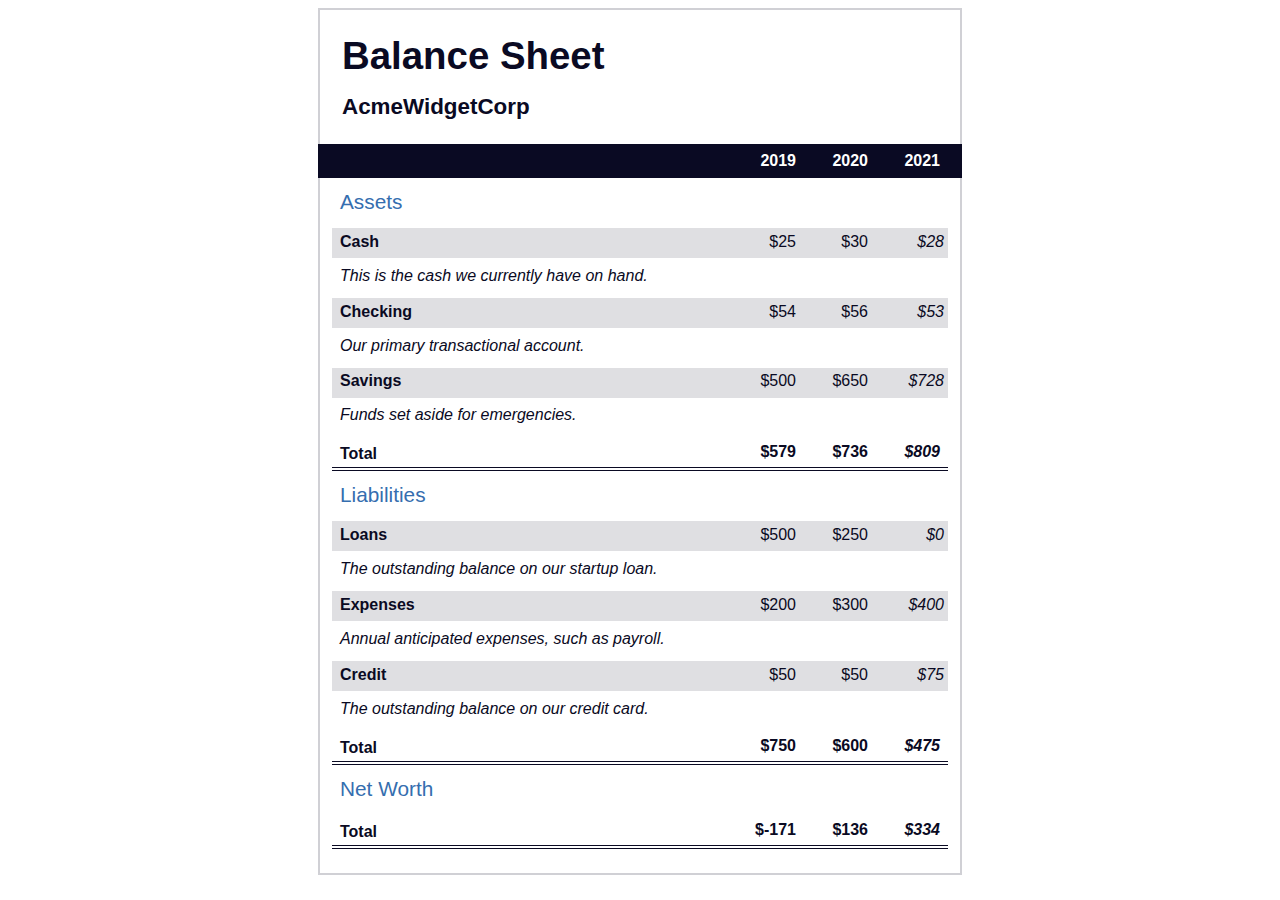
<file: Balance sheet/index.html>
<!DOCTYPE html>
<html lang="en">
  <head>
    <meta charset="UTF-8">
    <meta name="viewport" content="width=device-width, initial-scale=1.0">
    <title>Balance Sheet</title>
    <link rel="stylesheet" href="./style.css">
  </head>
  <body>
    <main>
      <section>
        <h1>
          <span class="flex">
            <span>AcmeWidgetCorp</span>
            <span>Balance Sheet</span>
          </span>
        </h1>
        <div id="years" aria-hidden="true">
          <span class="year">2019</span>
          <span class="year">2020</span>
          <span class="year">2021</span>
        </div>
        <div class="table-wrap">
          <table>
            <caption>Assets</caption>
            <thead>
              <tr>
                <td></td>
                <th><span class="sr-only year">2019</span></th>
                <th><span class="sr-only year">2020</span></th>
                <th class="current"><span class="sr-only year">2021</span></th>
              </tr>
            </thead>
            <tbody>
              <tr class="data">
                <th>Cash <span class="description">This is the cash we currently have on hand.</span></th>
                <td>$25</td>
                <td>$30</td>
                <td class="current">$28</td>
              </tr>
              <tr class="data">
                <th>Checking <span class="description">Our primary transactional account.</span></th>
                <td>$54</td>
                <td>$56</td>
                <td class="current">$53</td>
              </tr>
              <tr class="data">
                <th>Savings <span class="description">Funds set aside for emergencies.</span></th>
                <td>$500</td>
                <td>$650</td>
                <td class="current">$728</td>
              </tr>
              <tr class="total">
                <th>Total <span class="sr-only">Assets</span></th>
                <td>$579</td>
                <td>$736</td>
                <td class="current">$809</td>
              </tr>
            </tbody>
          </table>
          <table>
            <caption>Liabilities</caption>
            <thead>
              <tr>
              <td></td>
              <th><span class="sr-only">2019</span></th>
              <th><span class="sr-only">2020</span></th>
              <th><span class="sr-only">2021</span></th>
              </tr>
            </thead>
            <tbody>
              <tr class="data">
                <th>Loans <span class="description">The outstanding balance on our startup loan.</span></th>
                <td>$500</td>
                <td>$250</td>
                <td class="current">$0</td>
              </tr>
              <tr class="data">
                <th>Expenses <span class="description">Annual anticipated expenses, such as payroll.</span></th>
                <td>$200</td>
                <td>$300</td>
                <td class="current">$400</td>
              </tr>
              <tr class="data">
                <th>Credit <span class="description">The outstanding balance on our credit card.</span></th>
                <td>$50</td>
                <td>$50</td>
                <td class="current">$75</td>
              </tr>
              <tr class="total">
                <th>Total <span class="sr-only">Liabilities</span></th>
                <td>$750</td>
                <td>$600</td>
                <td class="current">$475</td>
              </tr>
            </tbody>
          </table>
          <table>
            <caption>Net Worth</caption>
            <thead>
              <tr>
              <td></td>
              <th><span class="sr-only">2019</span></th>
              <th><span class="sr-only">2020</span></th>
              <th><span class="sr-only">2021</span></th>
              </tr>
            </thead>
            <tbody>
              <tr class="total">
                <th>Total <span class="sr-only">Net Worth</span></th>
                <td>$-171</td>
                <td>$136</td>
                <td class="current">$334</td>
              </tr>
            </tbody>
          </table>
        </div>
      </section>
    </main>
  </body>
</html>
</file>
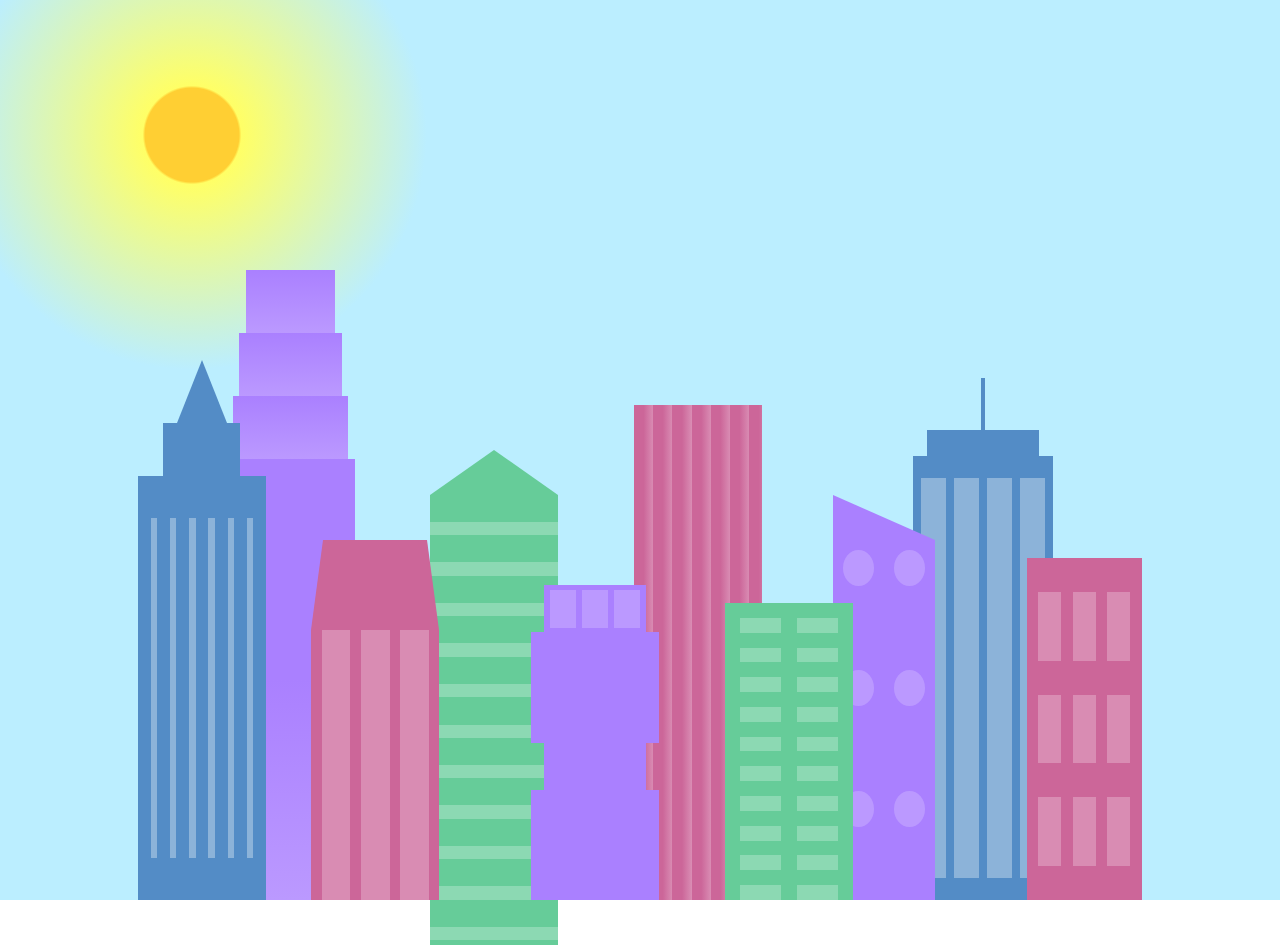
<file: city-skyline/index.html>
<!DOCTYPE html>
<html lang="en">
  <head>
    <meta charset="UTF-8">
    <title>City Skyline</title>
    <link href="styles.css" rel="stylesheet" />
  </head>

  <body>
    <div class="background-buildings sky">
      <div></div>
      <div></div>
      <div class="bb1 building-wrap">
        <div class="bb1a bb1-window"></div>
        <div class="bb1b bb1-window"></div>
        <div class="bb1c bb1-window"></div>
        <div class="bb1d"></div>
      </div>
      <div class="bb2">
        <div class="bb2a"></div>
        <div class="bb2b"></div>
      </div>
      <div class="bb3"></div>
      <div></div>
      <div class="bb4 building-wrap">
        <div class="bb4a"></div>
        <div class="bb4b"></div>
        <div class="bb4c window-wrap">
          <div class="bb4-window"></div>
          <div class="bb4-window"></div>
          <div class="bb4-window"></div>
          <div class="bb4-window"></div>
        </div>
      </div>
      <div></div>
      <div></div>
    </div>

    <div class="foreground-buildings">
      <div></div>
      <div></div>
      <div class="fb1 building-wrap">
        <div class="fb1a"></div>
        <div class="fb1b"></div>
        <div class="fb1c"></div>
      </div>
      <div class="fb2">
        <div class="fb2a"></div>
        <div class="fb2b window-wrap">
          <div class="fb2-window"></div>
          <div class="fb2-window"></div>
          <div class="fb2-window"></div>
        </div>
      </div>
      <div></div>
      <div class="fb3 building-wrap">
        <div class="fb3a window-wrap">
          <div class="fb3-window"></div>
          <div class="fb3-window"></div>
          <div class="fb3-window"></div>
        </div>
        <div class="fb3b"></div>
        <div class="fb3a"></div>
        <div class="fb3b"></div>
      </div>
      <div class="fb4">
        <div class="fb4a"></div>
        <div class="fb4b">
          <div class="fb4-window"></div>
          <div class="fb4-window"></div>
          <div class="fb4-window"></div>
          <div class="fb4-window"></div>
          <div class="fb4-window"></div>
          <div class="fb4-window"></div>
        </div>
      </div>
      <div class="fb5"></div>
      <div class="fb6"></div>
      <div></div>
      <div></div>
    </div>
  </body>
</html>
</file>
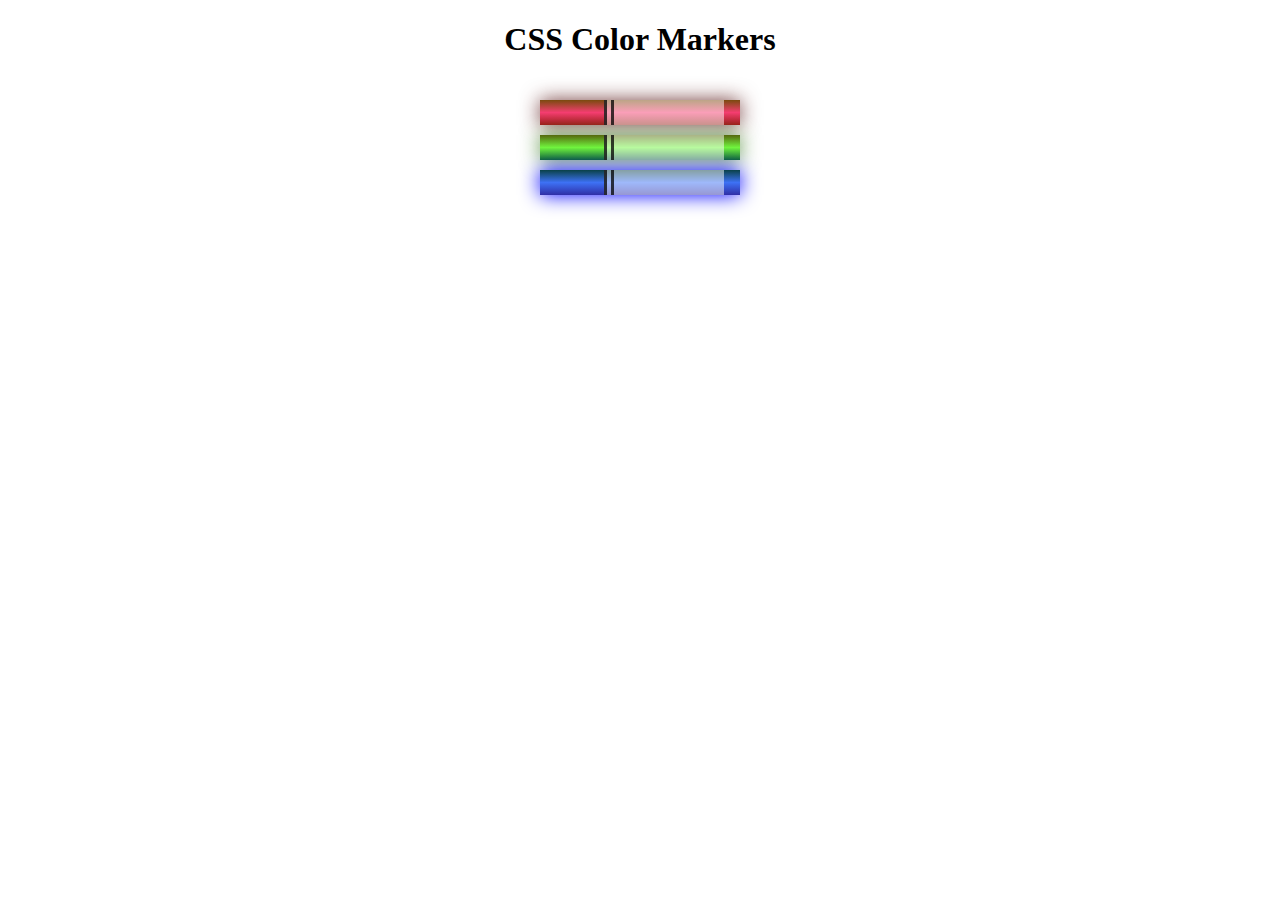
<file: CSS Color Markers/index.html>
<!DOCTYPE html>
<html lang="en">
  <head>
    <meta charset="utf-8">
    <meta name="viewport" content="width=device-width, initial-scale=1.0">
    <title>Colored Markers</title>
    <link rel="stylesheet" href="style.css">
  </head>
  <body>
    <h1>CSS Color Markers</h1>
    <div class="container">
      <div class="marker red">
        <div class="cap"></div>
        <div class="sleeve"></div>
      </div>
      <div class="marker green">
        <div class="cap"></div>
        <div class="sleeve"></div>
      </div>
      <div class="marker blue">
        <div class="cap"></div>
        <div class="sleeve"></div>
      </div>
    </div>
  </body>
</html>
</file>
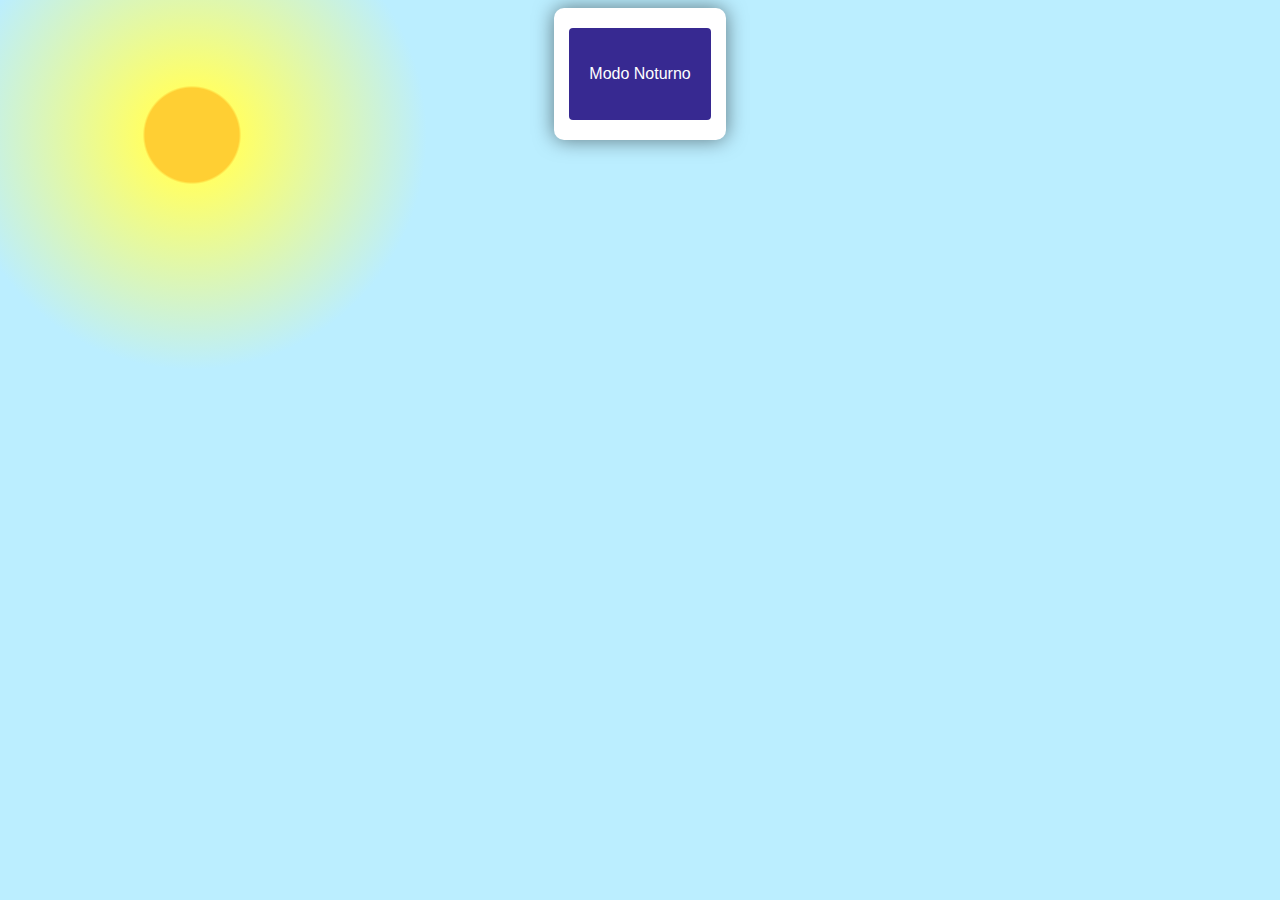
<file: dia-noite/index.html>
<!DOCTYPE html>
<html lang="pt-br">
<head>
    <meta charset="UTF-8">
    <meta http-equiv="X-UA-Compatible" content="IE=edge">
    <meta name="viewport" content="width=device-width, initial-scale=1.0">
    <link rel="stylesheet" href="style.css">
    <style id="ceu">
        body {
            background: radial-gradient(
                closest-corner circle at 15% 15%,
                #ffcf33,
                #ffcf33 20%,
                #ffff66 21%,
                #bbeeff 100%
            );

            background-repeat: no-repeat;
            background-position: center center;
            background-size: cover;
            background-attachment: fixed;

            display: flex;
            flex-direction: column;
            flex-wrap: nowrap;
            justify-content: center;
            align-items: center;
        }
    </style>
    <title>Dia e Noite</title>
</head>
<body>
    <main>
        <button id="botao"><p id="modo">Modo Noturno</p></button>
    </main>
    <script src="script.js"></script>
</body>
</html>
</file>
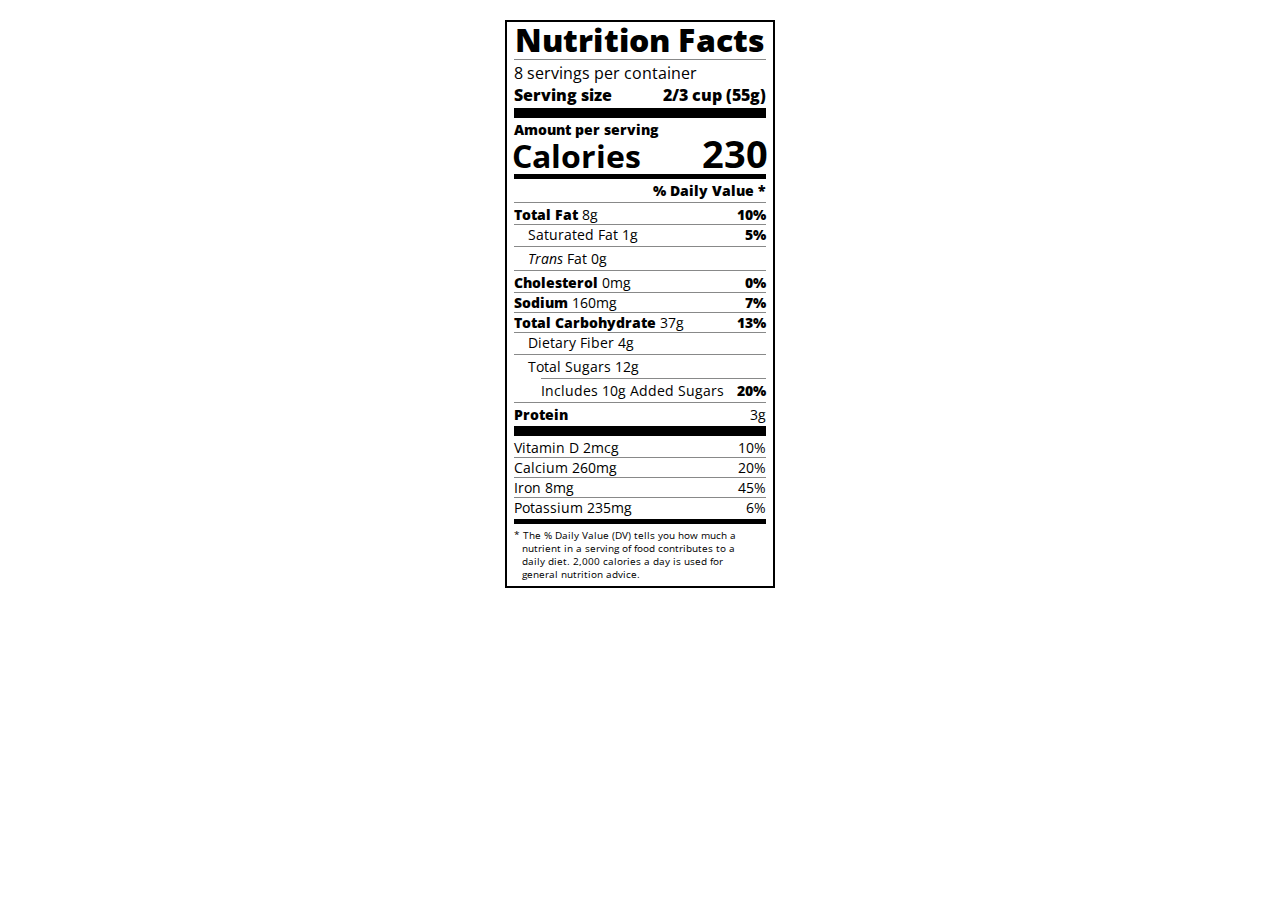
<file: Nutrition Label/index.html>
<!DOCTYPE html>
<html lang="en">

<head>
  <meta charset="UTF-8">
  <title>Nutrition Label</title>
  <link href="https://fonts.googleapis.com/css?family=Open+Sans:400,700,800" rel="stylesheet">
  <link href="./style.css" rel="stylesheet">
</head>

<body>
  <div class="label">
    <header>
      <h1 class="bold">Nutrition Facts</h1>
      <div class="divider"></div>
      <p>8 servings per container</p>
      <p class="bold">Serving size <span>2/3 cup (55g)</span></p>
    </header>
    <div class="divider large"></div>
    <div class="calories-info">
      <div class="left-container">
        <h2 class="bold small-text">Amount per serving</h2>
        <p>Calories</p>
      </div>
      <span class="right">230</span>
    </div>
    <div class="divider medium"></div>
    <div class="daily-value small-text">
      <p class="bold right no-divider">% Daily Value *</p>
      <div class="divider"></div>
      <p><span><span class="bold">Total Fat</span> 8g</span> <span class="bold right">10%</span></p>
      <p class="indent no-divider">Saturated Fat 1g <span class="bold right">5%</span></p>
      <div class="divider"></div>
      <p class="indent no-divider"><span><i>Trans</i> Fat 0g</span></p>
      <div class="divider"></div>
      <p><span><span class="bold">Cholesterol</span> 0mg</span> <span class="right bold">0%</span></p>
      <p><span><span class="bold">Sodium</span> 160mg</span> <span class="right bold">7%</span></p>
      <p><span><span class="bold">Total Carbohydrate</span> 37g</span> <span class="right bold">13%</span></p>
      <p class="indent no-divider">Dietary Fiber 4g</p>
      <div class="divider"></div>
      <p class="indent no-divider">Total Sugars 12g</p>
      <div class="divider double-indent"></div>
      <p class="double-indent no-divider">Includes 10g Added Sugars <span class="right bold">20%</span>
      <div class="divider"></div>
      <p class="no-divider"><span class="bold">Protein</span> 3g</p>
      <div class="divider large"></div>
      <p>Vitamin D 2mcg <span>10%</span></p>
      <p>Calcium 260mg <span>20%</span></p>
      <p>Iron 8mg <span>45%</span></p>
      <p class="no-divider">Potassium 235mg <span>6%</span></p>
    </div>
    <div class="divider medium"></div>
    <p class="note">* The % Daily Value (DV) tells you how much a nutrient in a serving of food contributes to a daily
      diet. 2,000 calories a day is used for general nutrition advice.</p>
  </div>
</body>
</html>
</file>
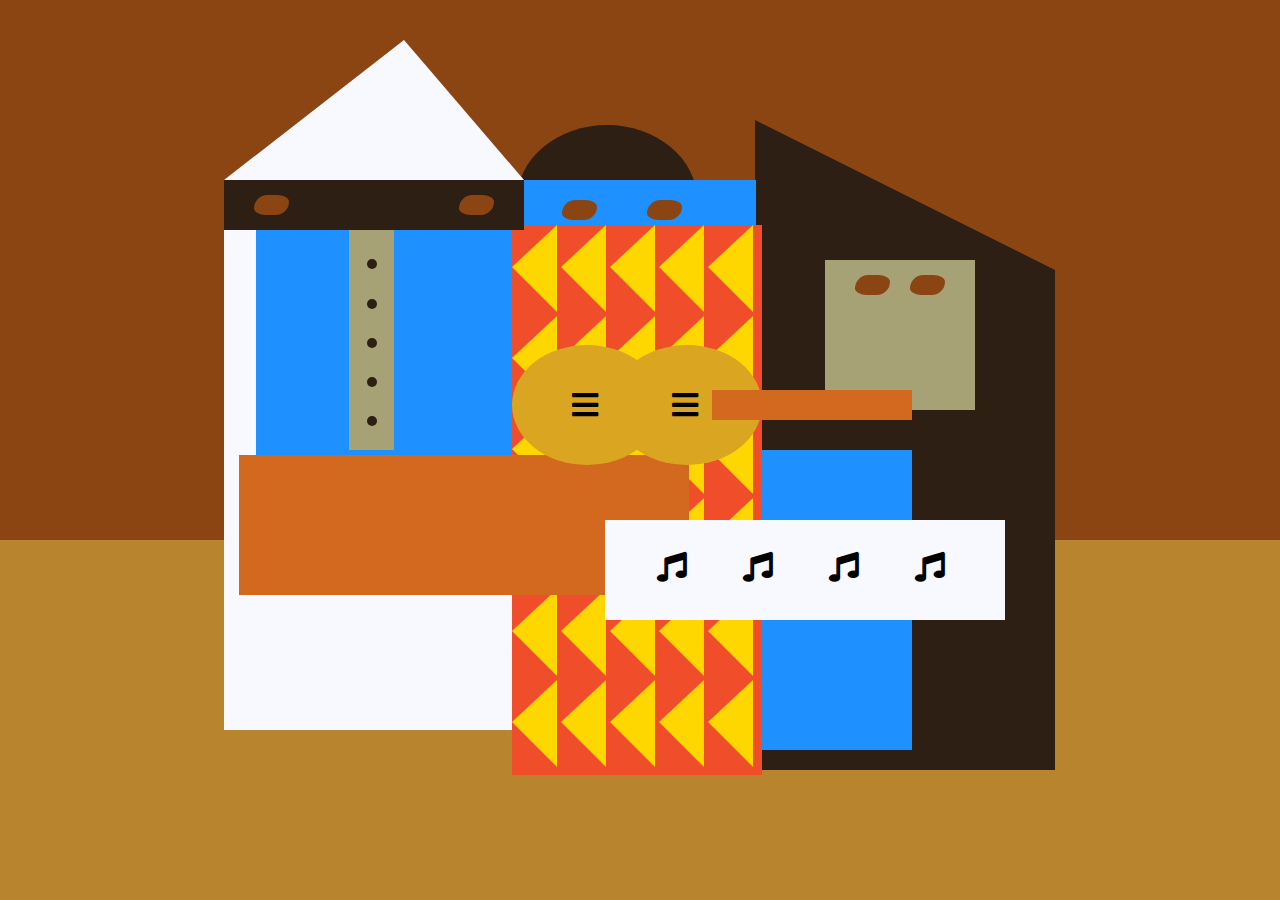
<file: Picasso painting/index.html>
<!DOCTYPE html>
<html lang="en">
  <head>
    <meta charset="utf-8">
    <title>Picasso Painting</title>
    <link rel="stylesheet" href="./style.css" />
    <link rel="stylesheet" href="https://use.fontawesome.com/releases/v5.8.2/css/all.css">
  </head>
  <body>
    <div id="back-wall"></div>
    <div class="characters">
      <div id="offwhite-character">
        <div id="white-hat"></div>
        <div id="black-mask">
          <div class="eyes left"></div>
          <div class="eyes right"></div>
        </div>
        <div id="gray-instrument">
          <div class="black-dot"></div>
          <div class="black-dot"></div>
          <div class="black-dot"></div>
          <div class="black-dot"></div>
          <div class="black-dot"></div>
        </div>
        <div id="tan-table"></div>
      </div>
      <div id="black-character">
        <div id="black-hat"></div>
        <div id="gray-mask">
          <div class="eyes left"></div>
          <div class="eyes right"></div>
        </div>
        <div id="white-paper">
          <i class="fas fa-music"></i>
          <i class="fas fa-music"></i>
          <i class="fas fa-music"></i>
          <i class="fas fa-music"></i>
        </div>
      </div>
      <div class="blue" id="blue-left"></div>
      <div class="blue" id="blue-right"></div>
      <div id="orange-character">
        <div id="black-round-hat"></div>
        <div id="eyes-div">
          <div class="eyes left"></div>
          <div class="eyes right"></div>
        </div>
        <div id="triangles">
          <div class="triangle"></div>
          <div class="triangle"></div>
          <div class="triangle"></div>
          <div class="triangle"></div>
          <div class="triangle"></div>
          <div class="triangle"></div>
          <div class="triangle"></div>
          <div class="triangle"></div>
          <div class="triangle"></div>
          <div class="triangle"></div>
          <div class="triangle"></div>
          <div class="triangle"></div>
          <div class="triangle"></div>
          <div class="triangle"></div>
          <div class="triangle"></div>
          <div class="triangle"></div>
          <div class="triangle"></div>
          <div class="triangle"></div>
          <div class="triangle"></div>
          <div class="triangle"></div>
          <div class="triangle"></div>
          <div class="triangle"></div>
          <div class="triangle"></div>
          <div class="triangle"></div>
          <div class="triangle"></div>
          <div class="triangle"></div>
          <div class="triangle"></div>
          <div class="triangle"></div>
          <div class="triangle"></div>
          <div class="triangle"></div>
        </div>
        <div id="guitar">
          <div class="guitar" id="guitar-left">
            <i class="fas fa-bars"></i>
          </div>
          <div class="guitar" id="guitar-right">
            <i class="fas fa-bars"></i>
          </div>
          <div id="guitar-neck"></div>
        </div>
      </div>
    </div>
  </body>
</html>
</file>
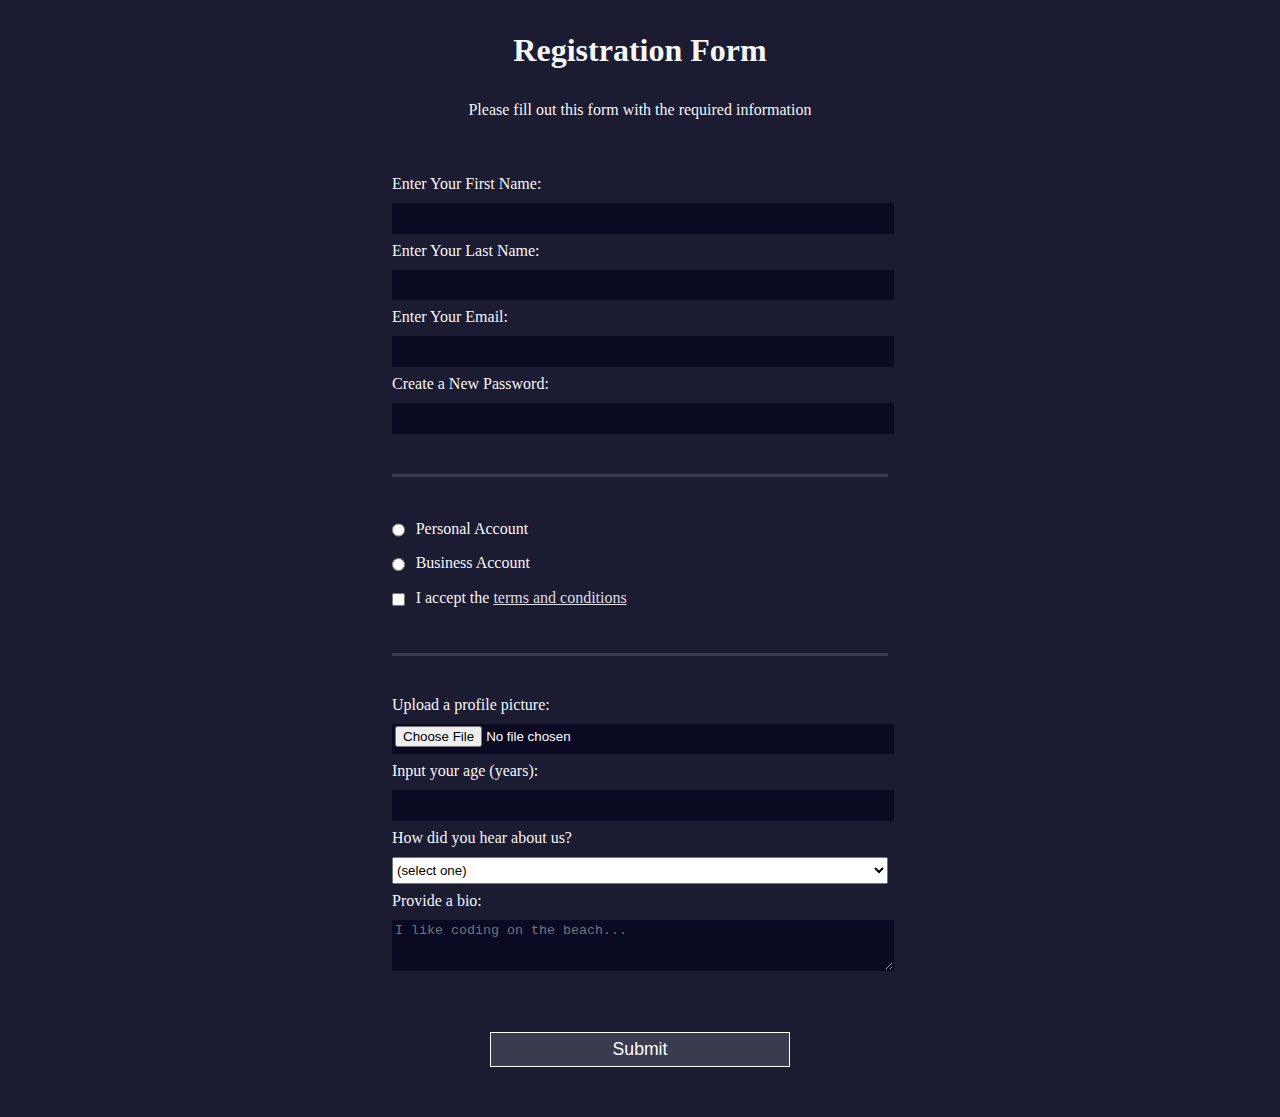
<file: Registration Form/index.html>
<!DOCTYPE html>
<html lang="en">
  <head>
    <meta charset="UTF-8">
    <title>Registration Form</title>
    <link rel="stylesheet" href="style.css" />
  </head>
  <body>
    <h1>Registration Form</h1>
    <p>Please fill out this form with the required information</p>
    <form method="post" action='https://register-demo.freecodecamp.org'>
      <fieldset>
        <label for="first-name">Enter Your First Name: <input id="first-name" name="first-name" type="text" required /></label>
        <label for="last-name">Enter Your Last Name: <input id="last-name" name="last-name" type="text" required /></label>
        <label for="email">Enter Your Email: <input id="email" name="email" type="email" required /></label>
        <label for="new-password">Create a New Password: <input id="new-password" name="new-password" type="password" pattern="[a-z0-5]{8,}" required /></label>
      </fieldset>
      <fieldset>
        <label for="personal-account"><input id="personal-account" type="radio" name="account-type" class="inline" /> Personal Account</label>
        <label for="business-account"><input id="business-account" type="radio" name="account-type" class="inline" /> Business Account</label>
        <label for="terms-and-conditions">
          <input id="terms-and-conditions" type="checkbox" required name="terms-and-conditions" class="inline" /> I accept the <a href="https://www.freecodecamp.org/news/terms-of-service/">terms and conditions</a>
        </label>
      </fieldset>
      <fieldset>
        <label for="profile-picture">Upload a profile picture: <input id="profile-picture" type="file" name="file" /></label>
        <label for="age">Input your age (years): <input id="age" type="number" name="age" min="13" max="120" /></label>
        <label for="referrer">How did you hear about us?
          <select id="referrer" name="referrer">
            <option value="">(select one)</option>
            <option value="1">freeCodeCamp News</option>
            <option value="2">freeCodeCamp YouTube Channel</option>
            <option value="3">freeCodeCamp Forum</option>
            <option value="4">Other</option>
          </select>
        </label>
        <label for="bio">Provide a bio:
          <textarea id="bio" name="bio" rows="3" cols="30" placeholder="I like coding on the beach..."></textarea>
        </label>
      </fieldset>
      <input type="submit" value="Submit" />
    </form>
  </body>
</html>
</file>
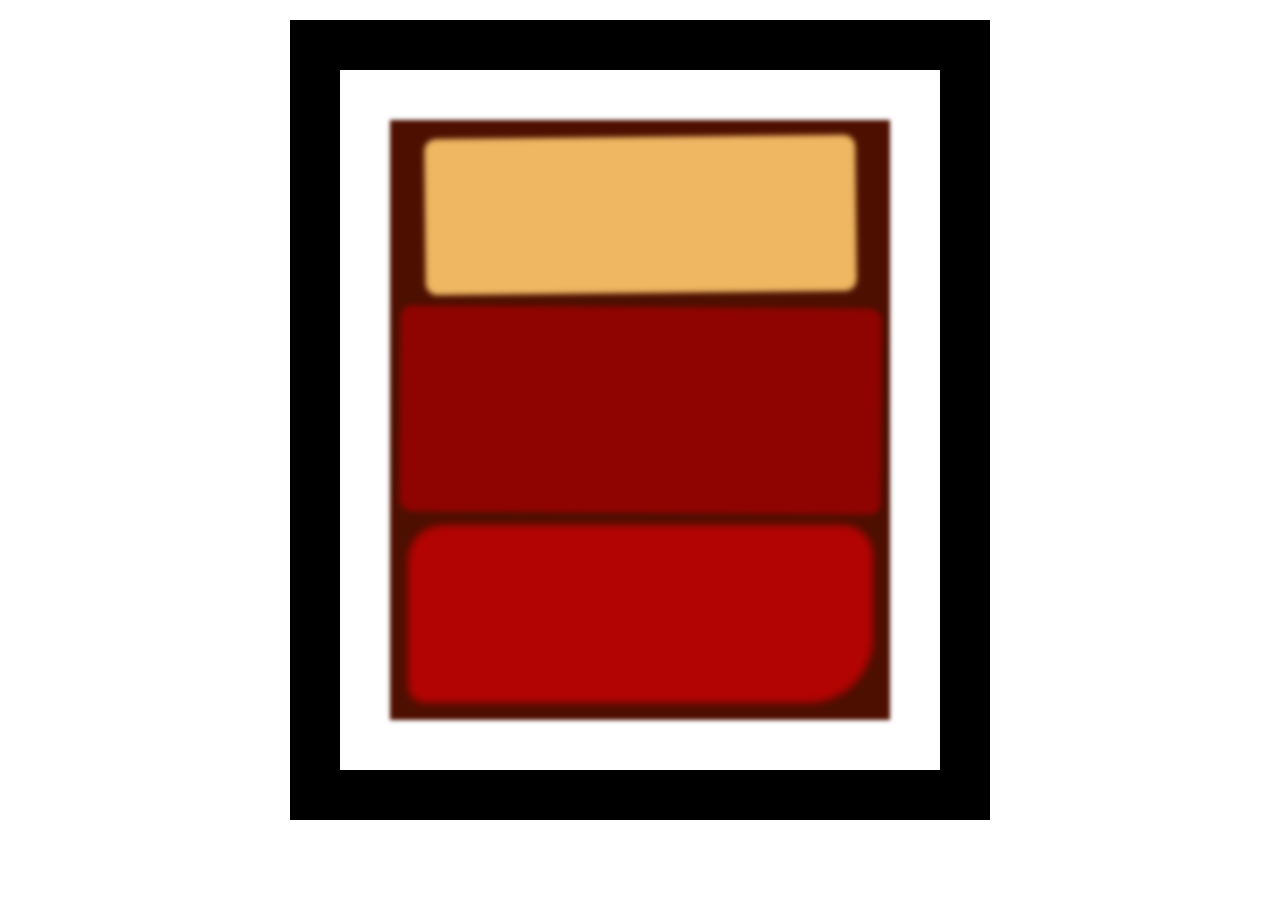
<file: Rothko painting/index.html>
<!DOCTYPE html>
<html lang="en">
  <head>
    <meta charset="UTF-8">
    <title>Rothko Painting</title>
    <link href="./style.css" rel="stylesheet">
  </head>
  <body>
    <div class="frame">
      <div class="canvas">
        <div class="one"></div>
        <div class="two"></div>
        <div class="three"></div>
      </div>
    </div>
  </body>
</html>
</file>
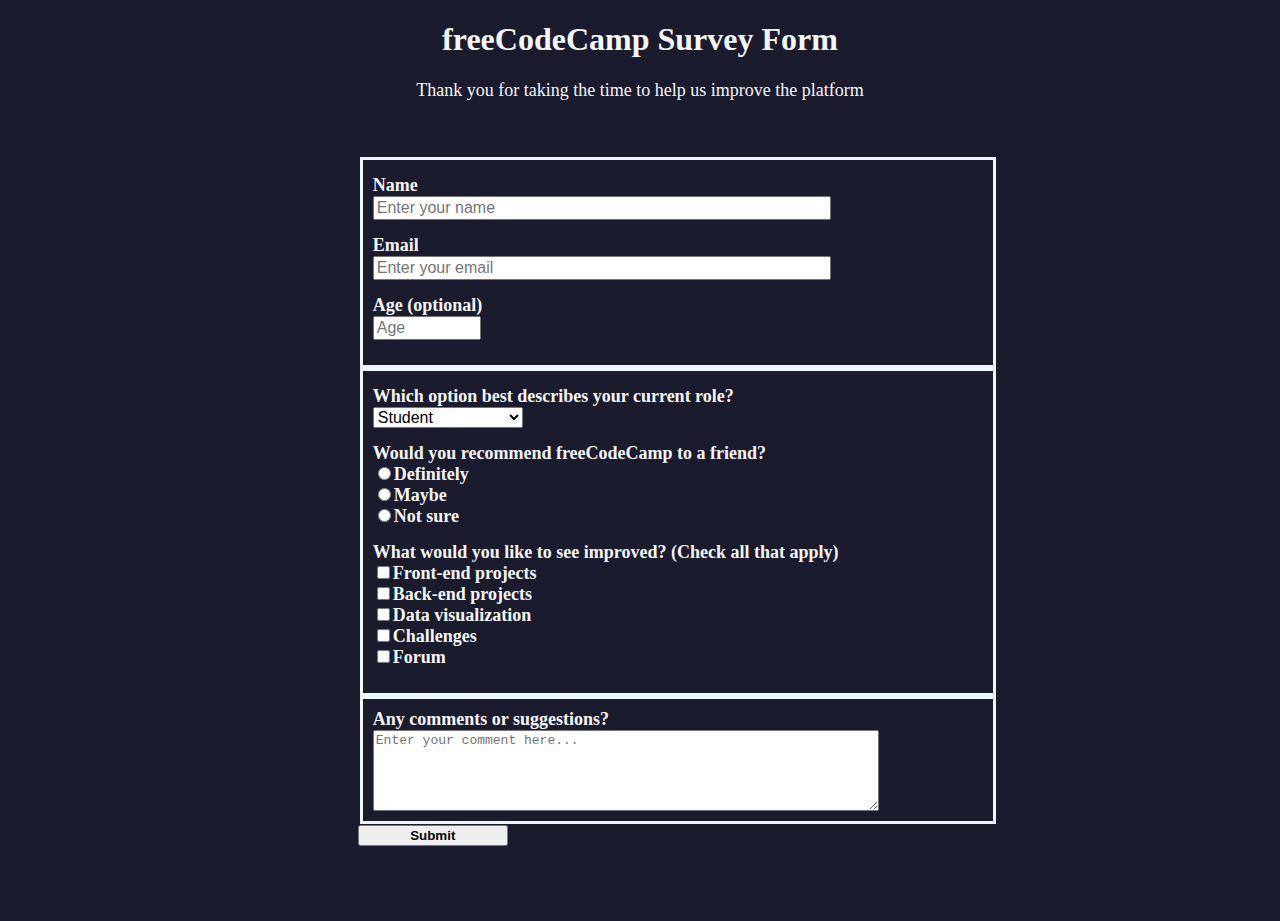
<file: Survey Form/index.html>
<!DOCTYPE html>
<html lang="en">
<head>
    <meta charset="UTF-8">
    <meta name="viewport" content="width=device-width, initial-scale=1.0">
    <title>Survey Form</title>
    <link rel="stylesheet" href="styles.css">
</head>
<body>
    <h1 id="title">freeCodeCamp Survey Form</h1>
    <p id="description">Thank you for taking the time to help us improve the platform</p>
    <form id="survey-form" action="https://survey-form.freecodecamp.rocks/">
        <fieldset>
            <div>
                <label id="name-label" for="name">Name
                    <input id="name" type="text" required placeholder="Enter your name">
                </label>
            </div>
            <div>
                <label id="email-label" for="email">Email
                    <input id="email" type="email" required placeholder="Enter your email">
                </label>
            </div>
            <div>
                <label id="number-label" for="number">Age (optional)
                    <input id="number" type="number" min="13" max="120" placeholder="Age">
                </label>
            </div>
        </fieldset>
        <fieldset >
            <div>
                <label for="dropdown">Which option best describes your current role?
                    <select name="dropdown" id="dropdown">
                        <option value="student">Student</option>
                        <option value="full-time-job">Full time job</option>
                        <option value="full-time-learner">Full time learner</option>
                        <option value="not-say">Prefer not to say</option>
                        <option value="other">Other</option>
                    </select>
                </label>
            </div>
            <div>
                <label for="">Would you recommend freeCodeCamp to a friend?
                    <label for="definitely"><input type="radio" name="recommend" value="definitely">Definitely</label>
                    <label for="maybe"><input type="radio" name="recommend" value="maybe">Maybe</label>
                    <label for="not-sure"><input type="radio" name="recommend" value="not-sure">Not sure</label>
                </label>
            </div>
         <div>
            <label >What would you like to see improved? (Check all that apply)
                <label for="front-end"><input type="checkbox" value="front-end projects" id="front-end">Front-end projects</label>
                <label for="back-end"><input type="checkbox" value="back-end projects" id="front-end">Back-end projects</label>
                <label for="data-visualization"><input type="checkbox" value="data-visualization" id="front-end">Data visualization</label>
                <label for="challenges"><input type="checkbox" value="challenges" id="challenges">Challenges</label>
                <label for="forum"><input type="checkbox" value="forum" id="forum">Forum</label>
            </label>
         </div>
        </fieldset>
        <fieldset >
            <label for="suggestions">Any comments or suggestions?
                <textarea name="suggestions" id="suggestions" cols="30" rows="5" placeholder="Enter your comment here..."></textarea>
            </label>
        </fieldset>
        <button id="submit" type="submit">Submit</button>
    </form>
</body>
</html>
</file>
<file: Balance sheet/style.css>
span[class~="sr-only"] {
  border: 0 !important;
  clip: rect(1px, 1px, 1px, 1px) !important;
  clip-path: inset(50%) !important;
  -webkit-clip-path: inset(50%) !important;
  height: 1px !important;
  width: 1px !important;
  position: absolute !important;
  overflow: hidden !important;
  white-space: nowrap !important;
  padding: 0 !important;
  margin: -1px !important;
}

html {
  box-sizing: border-box;
}

body {
  font-family: sans-serif;
  color: #0a0a23;
}

h1 {
  max-width: 37.25rem;
  margin: 0 auto;
  padding: 1.5rem 1.25rem;
}

h1 .flex {
  display: flex;
  flex-direction: column-reverse;
  gap: 1rem;
}

h1 .flex span:first-of-type {
  font-size: 0.7em;
}

h1 .flex span:last-of-type {
  font-size: 1.2em;
}

section {
  max-width: 40rem;
  margin: 0 auto;
  border: 2px solid #d0d0d5;
}

#years {
  display: flex;
  justify-content: flex-end;
  position: sticky;
  top: 0;
  background: #0a0a23;
  color: #fff;
  z-index: 999;
  padding: 0.5rem calc(1.25rem + 2px) 0.5rem 0;
  margin: 0 -2px;
}

#years span[class] {
  font-weight: bold;
  width: 4.5rem;
  text-align: right;
}

.table-wrap {
  padding: 0 0.75rem 1.5rem 0.75rem;
}

table {
  border-collapse: collapse;
  border: 0;
  width: 100%;
  position: relative;
  margin-top: 3rem;
}

table caption {
  color: #356eaf;
  font-size: 1.3em;
  font-weight: normal;
  position: absolute;
  top: -2.25rem;
  left: 0.5rem;
}

tbody td {
  width: 100vw;
  min-width: 4rem;
  max-width: 4rem;
}

tbody th {
  width: calc(100% - 12rem);
}

tr[class="total"] {
  border-bottom: 4px double #0a0a23;
  font-weight: bold;
}

tr[class="total"] th {
  text-align: left;
  padding: 0.5rem 0 0.25rem 0.5rem;
}

tr.total td {
  text-align: right;
  padding: 0 0.25rem;
}

tr.total td:nth-of-type(3) {
  padding-right: 0.5rem;
}

tr.total:hover {
  background-color: #99c9ff;
}

td.current {
  font-style: italic;
}

tr.data {
  background-image: linear-gradient(to bottom, #dfdfe2 1.845rem, white 1.845rem);
}

tr.data th {
  text-align: left;
  padding-top: 0.3rem;
  padding-left: 0.5rem;
}

tr.data th .description {
  display: block;
  font-weight: normal;
  font-style: italic;
  padding: 1rem 0 0.75rem;
  margin-right: -13.5rem;
}

tr.data td {
  vertical-align: top;
  padding: 0.3rem 0.25rem 0;
  text-align: right;
}
</file>
<file: city-skyline/styles.css>
:root {
    --building-color1: #aa80ff;
    --building-color2: #66cc99;
    --building-color3: #cc6699;
    --building-color4: #538cc6;
    --window-color1: #bb99ff;
    --window-color2: #8cd9b3;
    --window-color3: #d98cb3;
    --window-color4: #8cb3d9;
  }

  * {
    box-sizing: border-box;
  }

  body {
    height: 100vh;
    margin: 0;
    overflow: hidden;
  }

  .background-buildings, .foreground-buildings {
    width: 100%;
    height: 100%;
    display: flex;
    align-items: flex-end;
    justify-content: space-evenly;
    position: absolute;
    top: 0;
  }

  .building-wrap {
    display: flex;
    flex-direction: column;
    align-items: center;
  }

  .window-wrap {
    display: flex;
    align-items: center;
    justify-content: space-evenly;
  }

  .sky {
    background: radial-gradient(
        closest-corner circle at 15% 15%,
        #ffcf33,
        #ffcf33 20%,
        #ffff66 21%,
        #bbeeff 100%
      );
  }

  /* BACKGROUND BUILDINGS - "bb" stands for "background building" */
  .bb1 {
    width: 10%;
    height: 70%;
  }

  .bb1a {
    width: 70%;
  }

  .bb1b {
    width: 80%;
  }

  .bb1c {
    width: 90%;
  }

  .bb1d {
    width: 100%;
    height: 70%;
    background: linear-gradient(
        var(--building-color1) 50%,
        var(--window-color1)
      );
  }

  .bb1-window {
    height: 10%;
    background: linear-gradient(
        var(--building-color1),
        var(--window-color1)
      );
  }

  .bb2 {
    width: 10%;
    height: 50%;
  }

  .bb2a {
    border-bottom: 5vh solid var(--building-color2);
    border-left: 5vw solid transparent;
    border-right: 5vw solid transparent;
  }

  .bb2b {
    width: 100%;
    height: 100%;
    background: repeating-linear-gradient(
        var(--building-color2),
        var(--building-color2) 6%,
        var(--window-color2) 6%,
        var(--window-color2) 9%
      );
  }

  .bb3 {
    width: 10%;
    height: 55%;
    background: repeating-linear-gradient(
        90deg,
        var(--building-color3),
        var(--building-color3),
        var(--window-color3) 15%
      );
  }

  .bb4 {
    width: 11%;
    height: 58%;
  }

  .bb4a {
    width: 3%;
    height: 10%;
    background-color: var(--building-color4);
  }

  .bb4b {
    width: 80%;
    height: 5%;
    background-color: var(--building-color4);
  }

  .bb4c {
    width: 100%;
    height: 85%;
    background-color: var(--building-color4);
  }

  .bb4-window {
    width: 18%;
    height: 90%;
    background-color: var(--window-color4);
  }

  /* FOREGROUND BUILDINGS - "fb" stands for "foreground building" */
  .fb1 {
    width: 10%;
    height: 60%;
  }

  .fb1a {
    border-bottom: 7vh solid var(--building-color4);
    border-left: 2vw solid transparent;
    border-right: 2vw solid transparent;
  }

  .fb1b {
    width: 60%;
    height: 10%;
    background-color: var(--building-color4);
  }

  .fb1c {
    width: 100%;
    height: 80%;
    background: repeating-linear-gradient(
        90deg,
        var(--building-color4),
        var(--building-color4) 10%,
        transparent 10%,
        transparent 15%
      ),
      repeating-linear-gradient(
        var(--building-color4),
        var(--building-color4) 10%,
        var(--window-color4) 10%,
        var(--window-color4) 90%
      );
  }

  .fb2 {
    width: 10%;
    height: 40%;
  }

  .fb2a {
    width: 100%;
    border-bottom: 10vh solid var(--building-color3);
    border-left: 1vw solid transparent;
    border-right: 1vw solid transparent;
  }

  .fb2b {
    width: 100%;
    height: 75%;
    background-color: var(--building-color3);
  }

  .fb2-window {
    width: 22%;
    height: 100%;
    background-color: var(--window-color3);
  }

  .fb3 {
    width: 10%;
    height: 35%;
  }

  .fb3a {
    width: 80%;
    height: 15%;
    background-color: var(--building-color1);
  }

  .fb3b {
    width: 100%;
    height: 35%;
    background-color: var(--building-color1);
  }

  .fb3-window {
    width: 25%;
    height: 80%;
    background-color: var(--window-color1);
  }

  .fb4 {
    width: 8%;
    height: 45%;
    position: relative;
    left: 10%;
  }

  .fb4a {
    border-top: 5vh solid transparent;
    border-left: 8vw solid var(--building-color1);
  }

  .fb4b {
    width: 100%;
    height: 89%;
    background-color: var(--building-color1);
    display: flex;
    flex-wrap: wrap;
  }

  .fb4-window {
    width: 30%;
    height: 10%;
    border-radius: 50%;
    background-color: var(--window-color1);
    margin: 10%;
  }

  .fb5 {
    width: 10%;
    height: 33%;
    position: relative;
    right: 10%;
    background: repeating-linear-gradient(
        var(--building-color2),
        var(--building-color2) 5%,
        transparent 5%,
        transparent 10%
      ),
      repeating-linear-gradient(
        90deg,
        var(--building-color2),
        var(--building-color2) 12%,
        var(--window-color2) 12%,
        var(--window-color2) 44%
      );
  }

  .fb6 {
    width: 9%;
    height: 38%;
    background: repeating-linear-gradient(
        90deg,
        var(--building-color3),
        var(--building-color3) 10%,
        transparent 10%,
        transparent 30%
      ),
      repeating-linear-gradient(
        var(--building-color3),
        var(--building-color3) 10%,
        var(--window-color3) 10%,
        var(--window-color3) 30%
      );
  }

  @media (max-width: 1000px) {
    :root {
      --building-color1: #000;
      --building-color2: #000;
      --building-color3: #000;
      --building-color4: #000;
    }
    .sky {
        background: radial-gradient(
            closest-corner circle at 15% 15%,
            #ccc,
            #ccc 20%,
            #445 21%,
            #223 100%
          );
      }
 }
</file>
<file: CSS Color Markers/style.css>
h1 {
    text-align: center;
  }
  
  .container {
    background-color: rgb(255, 255, 255);
    padding: 10px 0;
  }
  
  .marker {
    width: 200px;
    height: 25px;
    margin: 10px auto;
  }
  
  .cap {
    width: 60px;
    height: 25px;
  }
  
  .sleeve {
    width: 110px;
    height: 25px;
    background-color: rgba(255, 255, 255, 0.5);
    border-left: 10px double rgba(0, 0, 0, 0.75);
  }
  
  .cap, .sleeve {
    display: inline-block;
  }
  
  .red {
    background: linear-gradient(rgb(122, 74, 14), rgb(245, 62, 113), rgb(162, 27, 27));
    box-shadow: 0 0 20px 0 rgba(83, 14, 14, 0.8);
  }
  
  .green {
    background: linear-gradient(#55680D, #71F53E, #116C31);
    box-shadow: 0 0 20px 0 #3B7E20CC;
  }

  .blue {
    background: linear-gradient(hsl(186, 76%, 16%), hsl(223, 90%, 60%), hsl(240, 56%, 42%));
    box-shadow: 0 0 20px 0 blue;
  }
</file>
<file: dia-noite/style.css>
@charset "UTF-8";

* {
    font-family: Verdana, Geneva, Tahoma, sans-serif;
    box-sizing: border-box;
}

body {

}

header, main, section, article {
    max-width: 700px;
}

header > h1 {
    color: white;
    text-shadow: 3px 3px 0px black;
}

main, section, article {
    background-color: white;
    padding: 15px;
    margin-bottom: 20px;
    border-radius: 10px;
    box-shadow: 0px 0px 20px rgba(0, 0, 0, 0.502);
}

p {
    text-align: justify;
    line-height: 2.5em;
    font-weight: 400;
}

h2, h3, h4 {
    color: #372991;
    margin: 0 0 10px 0;
}

a {
    color: #15142b;
    background-color: rgba(55, 41, 145, 0.1);
    padding: 0 3px;
    font-weight: 600;
    text-decoration: none;
    border-bottom: .5px dotted #372991;
}

input[type=button], button {
    width: 100%;
    background-color: #372991;
    font-size: 1em;
    color: white;
    padding: 10px 20px;
    margin: 5px 0;
    border: none;
    border-radius: 4px;
    cursor: pointer;
}

input[type=button]:hover, button:hover {
    background-color: #291f6c;
}
</file>
<file: Nutrition Label/style.css>
* {
    box-sizing: border-box;
  }
  
  html {
    font-size: 16px;
  }
  
  body {
    font-family: 'Open Sans', sans-serif;
  }
  
  .label {
    border: 2px solid black;
    width: 270px;
    margin: 20px auto;
    padding: 0 7px;
  }
  
  header h1 {
    text-align: center;
    margin: -4px 0;
    letter-spacing: 0.15px
  }
  
  p {
    margin: 0;
    display: flex;
    justify-content: space-between;
  }
  
  .divider {
    border-bottom: 1px solid #888989;
    margin: 2px 0;
  }
  
  .bold {
    font-weight: 800;
  }
  
  .large {
    height: 10px;
  }
  
  .large, .medium {
    background-color: black;
    border: 0;
  }
  
  .medium {
    height: 5px;
  }
  
  .small-text {
    font-size: 0.85rem;
  }
  
  
  .calories-info {
    display: flex;
    justify-content: space-between;
    align-items: flex-end;
  }
  
  .calories-info h2 {
    margin: 0;
  }
  
  .left-container p {
    margin: -5px -2px;
    font-size: 2em;
    font-weight: 700;
  }
  
  .calories-info span {
    margin: -7px -2px;
    font-size: 2.4em;
    font-weight: 700;
  }
  
  .right {
    justify-content: flex-end;
  }
  
  .indent {
    margin-left: 1em;
  }
  
  .double-indent {
    margin-left: 2em;
  }
  
  .daily-value p:not(.no-divider) {
    border-bottom: 1px solid #888989;
  }

  .note {
    font-size: 0.6rem;
    margin: 5px 0;
    padding: 0 8px;
    text-indent: -8px;
  }
</file>
<file: Picasso painting/style.css>
body {
    background-color: rgb(184, 132, 46);
  }
  
  #back-wall {
    background-color: #8B4513;
    width: 100%;
    height: 60%;
    position: absolute;
    top: 0;
    left: 0;
    z-index: -1;
  }
  
  #offwhite-character {
    width: 300px;
    height: 550px;
    background-color: GhostWhite;
    position: absolute;
    top: 20%;
    left: 17.5%;
  }
  
  #white-hat {
    width: 0;
    height: 0;
    border-style: solid;
    border-width: 0 120px 140px 180px;
    border-top-color: transparent;
    border-right-color: transparent;
    border-bottom-color: GhostWhite;
    border-left-color: transparent;
    position: absolute;
    top: -140px;
    left: 0;
  }
  
  #black-mask {
    width: 100%;
    height: 50px;
    background-color: rgb(45, 31, 19);
    position: absolute;
    top: 0;
    left: 0;
    z-index: 1;
  }
  
  #gray-instrument {
    width: 15%;
    height: 40%;
    background-color: rgb(167, 162, 117);
    position: absolute;
    top: 50px;
    left: 125px;
    z-index: 1;
  }
  
  .black-dot {
    width: 10px;
    height: 10px;
    background-color: rgb(45, 31, 19);
    border-radius: 50%;
    display: block;
    margin: auto;
    margin-top: 65%;
  }
  
  #tan-table {
    width: 450px;
    height: 140px;
    background-color: #D2691E;
    position: absolute;
    top: 275px;
    left: 15px;
    z-index: 1;
  }
  
  #black-character {
    width: 300px;
    height: 500px;
    background-color: rgb(45, 31, 19);
    position: absolute;
    top: 30%;
    left: 59%;
  }
  
  #black-hat {
    width: 0;
    height: 0;
    border-style: solid;
    border-width: 150px 0 0 300px;
    border-top-color: transparent;
    border-right-color: transparent;
    border-bottom-color: transparent;
    border-left-color: rgb(45, 31, 19);
    position: absolute;
    top: -150px;
    left: 0;
  }
  
  #gray-mask {
    width: 150px;
    height: 150px;
    background-color: rgb(167, 162, 117);
    position: absolute;
    top: -10px;
    left: 70px;
  }
  
  #white-paper {
    width: 400px;
    height: 100px;
    background-color: GhostWhite;
    position: absolute;
    top: 250px;
    left: -150px;
    z-index: 1;
  }
  
  .fa-music {
    display: inline-block;
    margin-top: 8%;
    margin-left: 13%;
  }
  
  .blue {
    background-color: #1E90FF;
  }
  
  #blue-left {
    width: 500px;
    height: 300px;
    position: absolute;
    top: 20%;
    left: 20%;
  }
  
  #blue-right {
    width: 400px;
    height: 300px;
    position: absolute;
    top: 50%;
    left: 40%;
  }
  
  #orange-character {
    width: 250px;
    height: 550px;
    background-color: rgb(240, 78, 42);
    position: absolute;
    top: 25%;
    left: 40%;
  }
  
  #black-round-hat {
    width: 180px;
    height: 150px;
    background-color: rgb(45, 31, 19);
    border-radius: 50%;
    position: absolute;
    top: -100px;
    left: 5px;
    z-index: -1;
  }
  
  #eyes-div {
    width: 180px;
    height: 50px;
    position: absolute;
    top: -40px;
    left: 20px;
    z-index: 3;
  }
  
  #triangles {
    width: 250px;
    height: 550px;
  }
  
  .triangle {
    width: 0;
    height: 0;
    border-style: solid;
    border-width: 42px 45px 45px 0;
    border-top-color: transparent;
    border-right-color: Gold; /* yellow */
    border-bottom-color: transparent;
    border-left-color: transparent;
    display: inline-block;
  }
  
  #guitar {
    width: 100%;
    height: 100px;
    position: absolute;
    top: 120px;
    left: 0px;
    z-index: 3;
  }
  
  .guitar {
    width: 150px;
    height: 120px;
    background-color: Goldenrod;
    border-radius: 50%;
  }
  
  #guitar-left {
    position: absolute;
    left: 0px;
  }
  
  #guitar-right {
    position: absolute;
    left: 100px;
  }
  
  .fa-bars {
    display: block;
    margin-top: 30%;
    margin-left: 40%;
  }
  
  #guitar-neck {
    width: 200px;
    height: 30px;
    background-color: #D2691E;
    position: absolute;
    top: 45px;
    left: 200px;
    z-index: 3;
  }
  
  .eyes {
    width: 35px;
    height: 20px;
    background-color: #8B4513;
    border-radius: 20px 50%;
  }
  
  .right {
    position: absolute;
    top: 15px;
    right: 30px;
  }
  
  .left {
    position: absolute;
    top: 15px;
    left: 30px;
  }

  .fas {
    font-size: 30px;
  }
</file>
<file: Registration Form/style.css>
body {
    width: 100%;
    height: 100vh;
    margin: 0;
    background-color: #1b1b32;
    color: #f5f6f7;
    font-family: Tahoma;
    font-size: 16px;
  }
  
  h1, p {
    margin: 1em auto;
    text-align: center;
  }
  
  form {
    width: 60vw;
    max-width: 500px;
    min-width: 300px;
    margin: 0 auto;
    padding-bottom: 2em;
  }
  
  fieldset {
    border: none;
    padding: 2rem 0;
    border-bottom: 3px solid #3b3b4f;
  }
  
  fieldset:last-of-type {
    border-bottom: none;
  }
  
  label {
    display: block;
    margin: 0.5rem 0;
  }
  
  input,
  textarea,
  select {
    margin: 10px 0 0 0;
    width: 100%;
    min-height: 2em;
  }
  
  input, textarea {
    background-color: #0a0a23;
    border: 1px solid #0a0a23;
    color: #ffffff;
  }
  
  .inline {
    width: unset;
    margin: 0 0.5em 0 0;
    vertical-align: middle;
  }
  
  input[type="submit"] {
    display: block;
    width: 60%;
    margin: 1em auto;
    height: 2em;
    font-size: 1.1rem;
    background-color: #3b3b4f;
    border-color: white;
    min-width: 300px;
  }
  
  input[type="file"] {
    padding: 1px 2px;
  }

  a {
    color: #dfdfe2;
  }
</file>
<file: Rothko painting/style.css>
.canvas {
    width: 500px;
    height: 600px;
    background-color: #4d0f00;
    overflow: hidden;
    filter: blur(2px);
  }
  
  .frame {
    border: 50px solid black;
    width: 500px;
    padding: 50px;
    margin: 20px auto;
  }
  
  .one {
    width: 425px;
    height: 150px;
    background-color: #efb762;
    margin: 20px auto;
    box-shadow: 0 0 3px 3px #efb762;
    border-radius: 9px;
    transform: rotate(-0.6deg);
  }
  
  .two {
    width: 475px;
    height: 200px;
    background-color: #8f0401;
    margin: 0 auto 20px;
    box-shadow: 0 0 3px 3px #8f0401;
    border-radius: 8px 10px;
    transform: rotate(0.4deg);
  }
  
  .one, .two {
    filter: blur(1px);
  }
  
  .three {
    width: 91%;
    height: 28%;
    background-color: #b20403;
    margin: auto;
    filter: blur(2px);
    box-shadow: 0 0 5px 5px #b20403;
    border-radius: 30px 25px 60px 12px;
  }
</file>
<file: Survey Form/styles.css>
label {
    display: block;
}

body {
    width: 100%;
    height: 100vh;
    margin: 0;
    background-color: #1b1b2e;
    color: #f5f6f7;
}

h1, p {
    text-align: center;
}
p {
    font-size: 18px;
}

form {
    width: 50%;
    margin-left: 25%;
    margin-right: 25%;
    font-size: 18px;
    font-weight: 600;
    padding-top: 0cm;
    padding: 1cm;
}

fieldset {
    padding: 10px;
    border: 3px solid;
    border-color: aliceblue;
    height: fit-content
}

input[type="text"] {
    display: block;
    width: 450px;
    font-size: medium;
}

input[type="email"]{
    display: block;
    width: 450px;
    font-size: medium;
}

input[type="number"] {
    display: block;
    width: 100px;
    font-size: medium;
}

textarea {
    display: block;
    width: 500px;
    font-size: medium;
}

select {
    display: block;
    width: 150px;
    font-size: medium;
}

div {
    margin-top: 5px;
    margin-bottom: 15px;;
}

button {
    width: 150px;
    font-weight: 700;
}
</file>
